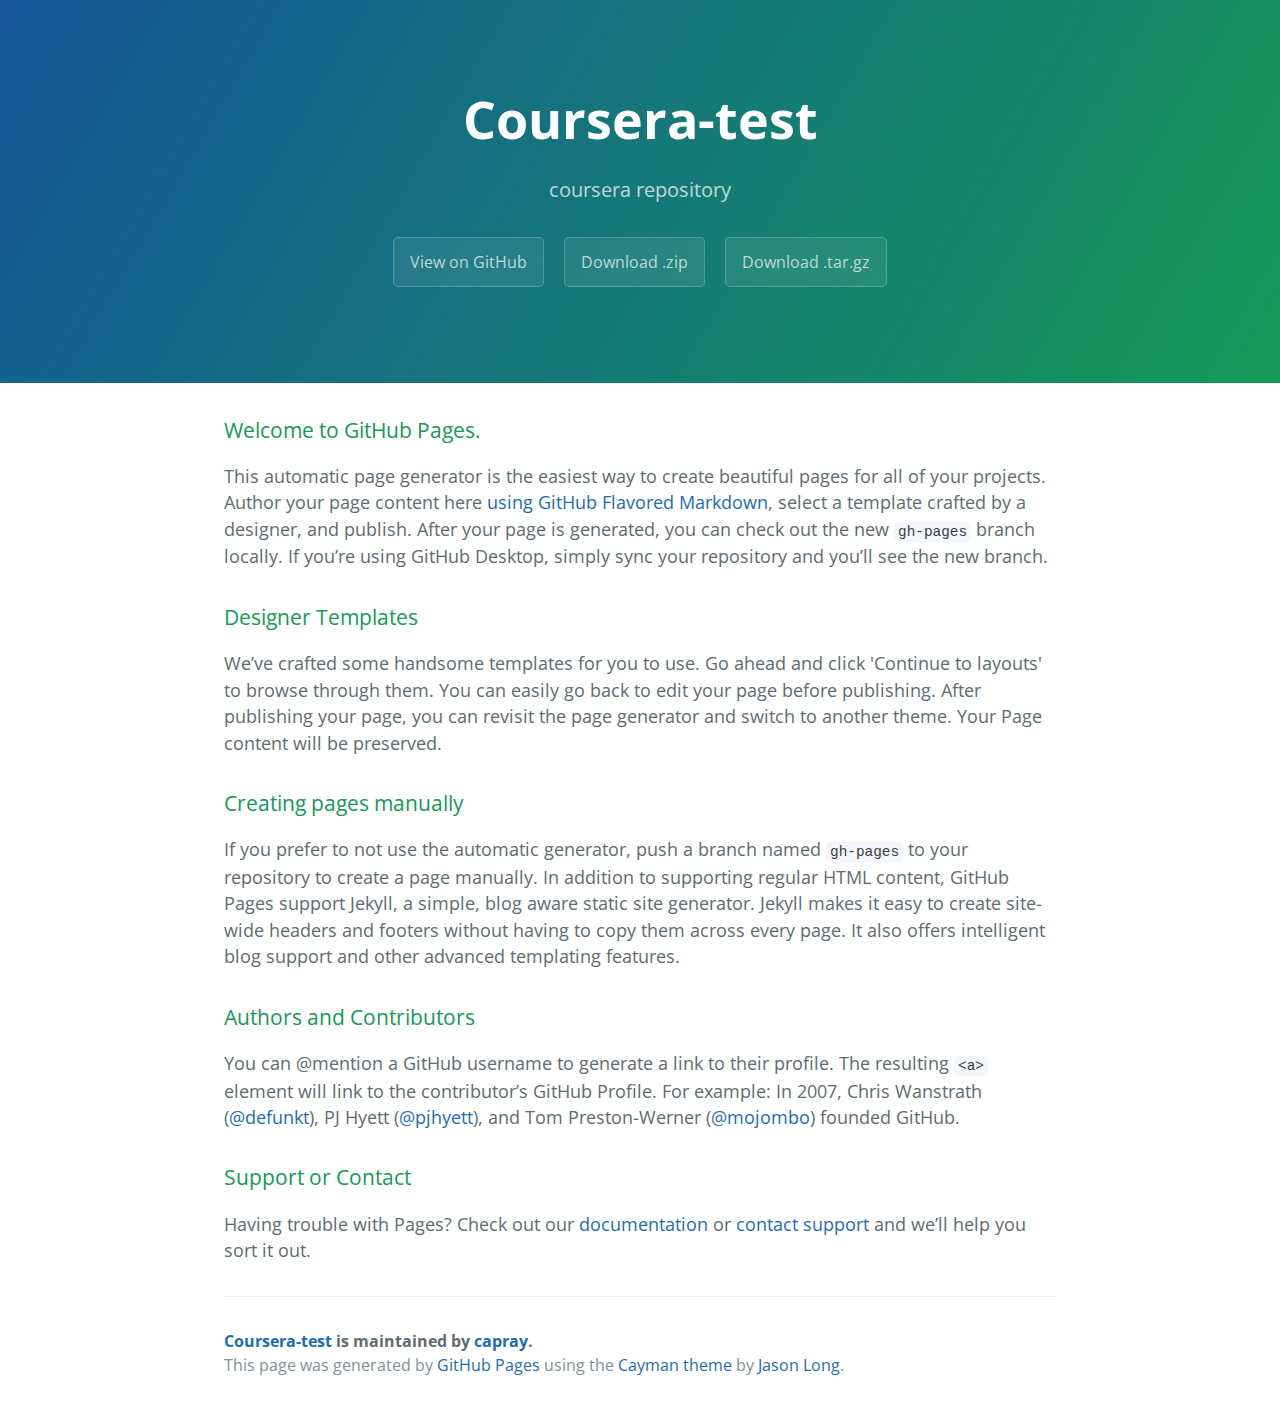
<file: index.html>
<!DOCTYPE html>
<html lang="en-us">
  <head>
    <meta charset="UTF-8">
    <title>Coursera-test by capray</title>
    <meta name="viewport" content="width=device-width, initial-scale=1">
    <link rel="stylesheet" type="text/css" href="stylesheets/normalize.css" media="screen">
    <link href='https://fonts.googleapis.com/css?family=Open+Sans:400,700' rel='stylesheet' type='text/css'>
    <link rel="stylesheet" type="text/css" href="stylesheets/stylesheet.css" media="screen">
    <link rel="stylesheet" type="text/css" href="stylesheets/github-light.css" media="screen">
  </head>
  <body>
    <section class="page-header">
      <h1 class="project-name">Coursera-test</h1>
      <h2 class="project-tagline">coursera repository</h2>
      <a href="https://github.com/capray/coursera-test" class="btn">View on GitHub</a>
      <a href="https://github.com/capray/coursera-test/zipball/master" class="btn">Download .zip</a>
      <a href="https://github.com/capray/coursera-test/tarball/master" class="btn">Download .tar.gz</a>
    </section>

    <section class="main-content">
      <h3>
<a id="welcome-to-github-pages" class="anchor" href="#welcome-to-github-pages" aria-hidden="true"><span aria-hidden="true" class="octicon octicon-link"></span></a>Welcome to GitHub Pages.</h3>

<p>This automatic page generator is the easiest way to create beautiful pages for all of your projects. Author your page content here <a href="https://guides.github.com/features/mastering-markdown/">using GitHub Flavored Markdown</a>, select a template crafted by a designer, and publish. After your page is generated, you can check out the new <code>gh-pages</code> branch locally. If you’re using GitHub Desktop, simply sync your repository and you’ll see the new branch.</p>

<h3>
<a id="designer-templates" class="anchor" href="#designer-templates" aria-hidden="true"><span aria-hidden="true" class="octicon octicon-link"></span></a>Designer Templates</h3>

<p>We’ve crafted some handsome templates for you to use. Go ahead and click 'Continue to layouts' to browse through them. You can easily go back to edit your page before publishing. After publishing your page, you can revisit the page generator and switch to another theme. Your Page content will be preserved.</p>

<h3>
<a id="creating-pages-manually" class="anchor" href="#creating-pages-manually" aria-hidden="true"><span aria-hidden="true" class="octicon octicon-link"></span></a>Creating pages manually</h3>

<p>If you prefer to not use the automatic generator, push a branch named <code>gh-pages</code> to your repository to create a page manually. In addition to supporting regular HTML content, GitHub Pages support Jekyll, a simple, blog aware static site generator. Jekyll makes it easy to create site-wide headers and footers without having to copy them across every page. It also offers intelligent blog support and other advanced templating features.</p>

<h3>
<a id="authors-and-contributors" class="anchor" href="#authors-and-contributors" aria-hidden="true"><span aria-hidden="true" class="octicon octicon-link"></span></a>Authors and Contributors</h3>

<p>You can @mention a GitHub username to generate a link to their profile. The resulting <code>&lt;a&gt;</code> element will link to the contributor’s GitHub Profile. For example: In 2007, Chris Wanstrath (<a href="https://github.com/defunkt" class="user-mention">@defunkt</a>), PJ Hyett (<a href="https://github.com/pjhyett" class="user-mention">@pjhyett</a>), and Tom Preston-Werner (<a href="https://github.com/mojombo" class="user-mention">@mojombo</a>) founded GitHub.</p>

<h3>
<a id="support-or-contact" class="anchor" href="#support-or-contact" aria-hidden="true"><span aria-hidden="true" class="octicon octicon-link"></span></a>Support or Contact</h3>

<p>Having trouble with Pages? Check out our <a href="https://help.github.com/pages">documentation</a> or <a href="https://github.com/contact">contact support</a> and we’ll help you sort it out.</p>

      <footer class="site-footer">
        <span class="site-footer-owner"><a href="https://github.com/capray/coursera-test">Coursera-test</a> is maintained by <a href="https://github.com/capray">capray</a>.</span>

        <span class="site-footer-credits">This page was generated by <a href="https://pages.github.com">GitHub Pages</a> using the <a href="https://github.com/jasonlong/cayman-theme">Cayman theme</a> by <a href="https://twitter.com/jasonlong">Jason Long</a>.</span>
      </footer>

    </section>

  
  </body>
</html>
</file>
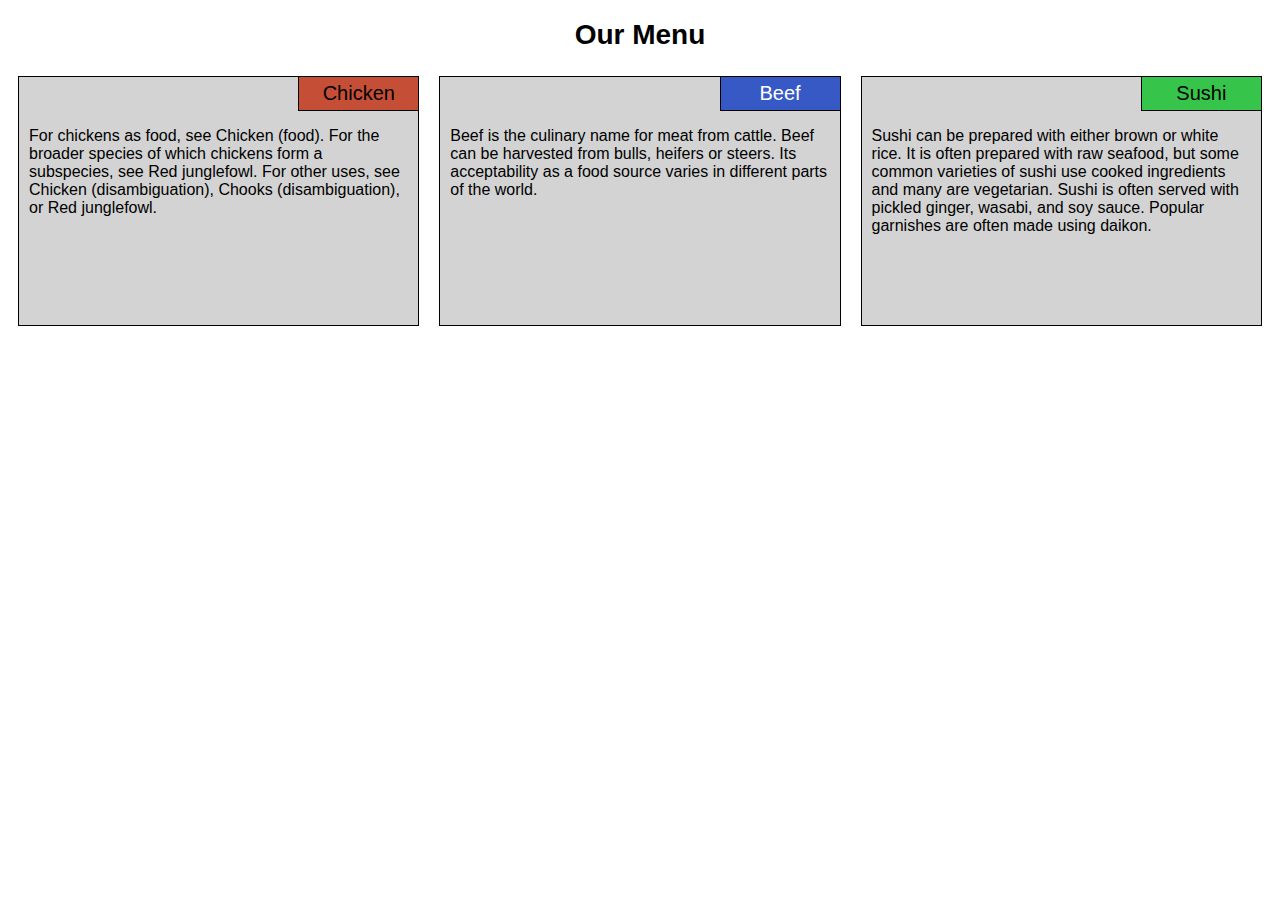
<file: mod2_solution/index.html>
<!DOCTYPE html>
<html>
<head>
  <meta charset="utf-8">
  <meta name="viewport" content="width=device-width, initial-scale=1">
  <title>Coursera Module 2</title>
  <link rel="stylesheet" href="css/styles.css">
</head>
<body>

  <h1>Our Menu</h1>

  <div class="row">
    <div class="col-lg-4 col-md-6 col-sm-12">
      <div class="inner_div">
        <subject id="subject1">Chicken</subject>
        <p>For chickens as food, see Chicken (food). For the broader species of which chickens form a subspecies, see Red junglefowl. For other uses, see Chicken (disambiguation), Chooks (disambiguation), or Red junglefowl.</p>
      </div>
    </div>
    <div class="col-lg-4 col-md-6 col-sm-12">
      <div class="inner_div">
        <subject id="subject2">Beef</subject>
        <p>Beef is the culinary name for meat from cattle. Beef can be harvested from bulls, heifers or steers. Its acceptability as a food source varies in different parts of the world.</p>
      </div>
    </div>
    <div class="col-lg-4 col-md-12 col-sm-12">
      <div class="inner_div">
        <subject id="subject3">Sushi</subject>
        <p>Sushi can be prepared with either brown or white rice. It is often prepared with raw seafood, but some common varieties of sushi use cooked ingredients and many are vegetarian. Sushi is often served with pickled ginger, wasabi, and soy sauce. Popular garnishes are often made using daikon.</p>
      </div>
    </div>
  </div>

</body>
</html>
</file>
<file: stylesheets/stylesheet.css>
* {
  box-sizing: border-box; }

body {
  padding: 0;
  margin: 0;
  font-family: "Open Sans", "Helvetica Neue", Helvetica, Arial, sans-serif;
  font-size: 16px;
  line-height: 1.5;
  color: #606c71; }

a {
  color: #1e6bb8;
  text-decoration: none; }
  a:hover {
    text-decoration: underline; }

.btn {
  display: inline-block;
  margin-bottom: 1rem;
  color: rgba(255, 255, 255, 0.7);
  background-color: rgba(255, 255, 255, 0.08);
  border-color: rgba(255, 255, 255, 0.2);
  border-style: solid;
  border-width: 1px;
  border-radius: 0.3rem;
  transition: color 0.2s, background-color 0.2s, border-color 0.2s; }
  .btn + .btn {
    margin-left: 1rem; }

.btn:hover {
  color: rgba(255, 255, 255, 0.8);
  text-decoration: none;
  background-color: rgba(255, 255, 255, 0.2);
  border-color: rgba(255, 255, 255, 0.3); }

@media screen and (min-width: 64em) {
  .btn {
    padding: 0.75rem 1rem; } }

@media screen and (min-width: 42em) and (max-width: 64em) {
  .btn {
    padding: 0.6rem 0.9rem;
    font-size: 0.9rem; } }

@media screen and (max-width: 42em) {
  .btn {
    display: block;
    width: 100%;
    padding: 0.75rem;
    font-size: 0.9rem; }
    .btn + .btn {
      margin-top: 1rem;
      margin-left: 0; } }

.page-header {
  color: #fff;
  text-align: center;
  background-color: #159957;
  background-image: linear-gradient(120deg, #155799, #159957); }

@media screen and (min-width: 64em) {
  .page-header {
    padding: 5rem 6rem; } }

@media screen and (min-width: 42em) and (max-width: 64em) {
  .page-header {
    padding: 3rem 4rem; } }

@media screen and (max-width: 42em) {
  .page-header {
    padding: 2rem 1rem; } }

.project-name {
  margin-top: 0;
  margin-bottom: 0.1rem; }

@media screen and (min-width: 64em) {
  .project-name {
    font-size: 3.25rem; } }

@media screen and (min-width: 42em) and (max-width: 64em) {
  .project-name {
    font-size: 2.25rem; } }

@media screen and (max-width: 42em) {
  .project-name {
    font-size: 1.75rem; } }

.project-tagline {
  margin-bottom: 2rem;
  font-weight: normal;
  opacity: 0.7; }

@media screen and (min-width: 64em) {
  .project-tagline {
    font-size: 1.25rem; } }

@media screen and (min-width: 42em) and (max-width: 64em) {
  .project-tagline {
    font-size: 1.15rem; } }

@media screen and (max-width: 42em) {
  .project-tagline {
    font-size: 1rem; } }

.main-content :first-child {
  margin-top: 0; }
.main-content img {
  max-width: 100%; }
.main-content h1, .main-content h2, .main-content h3, .main-content h4, .main-content h5, .main-content h6 {
  margin-top: 2rem;
  margin-bottom: 1rem;
  font-weight: normal;
  color: #159957; }
.main-content p {
  margin-bottom: 1em; }
.main-content code {
  padding: 2px 4px;
  font-family: Consolas, "Liberation Mono", Menlo, Courier, monospace;
  font-size: 0.9rem;
  color: #383e41;
  background-color: #f3f6fa;
  border-radius: 0.3rem; }
.main-content pre {
  padding: 0.8rem;
  margin-top: 0;
  margin-bottom: 1rem;
  font: 1rem Consolas, "Liberation Mono", Menlo, Courier, monospace;
  color: #567482;
  word-wrap: normal;
  background-color: #f3f6fa;
  border: solid 1px #dce6f0;
  border-radius: 0.3rem; }
  .main-content pre > code {
    padding: 0;
    margin: 0;
    font-size: 0.9rem;
    color: #567482;
    word-break: normal;
    white-space: pre;
    background: transparent;
    border: 0; }
.main-content .highlight {
  margin-bottom: 1rem; }
  .main-content .highlight pre {
    margin-bottom: 0;
    word-break: normal; }
.main-content .highlight pre, .main-content pre {
  padding: 0.8rem;
  overflow: auto;
  font-size: 0.9rem;
  line-height: 1.45;
  border-radius: 0.3rem; }
.main-content pre code, .main-content pre tt {
  display: inline;
  max-width: initial;
  padding: 0;
  margin: 0;
  overflow: initial;
  line-height: inherit;
  word-wrap: normal;
  background-color: transparent;
  border: 0; }
  .main-content pre code:before, .main-content pre code:after, .main-content pre tt:before, .main-content pre tt:after {
    content: normal; }
.main-content ul, .main-content ol {
  margin-top: 0; }
.main-content blockquote {
  padding: 0 1rem;
  margin-left: 0;
  color: #819198;
  border-left: 0.3rem solid #dce6f0; }
  .main-content blockquote > :first-child {
    margin-top: 0; }
  .main-content blockquote > :last-child {
    margin-bottom: 0; }
.main-content table {
  display: block;
  width: 100%;
  overflow: auto;
  word-break: normal;
  word-break: keep-all; }
  .main-content table th {
    font-weight: bold; }
  .main-content table th, .main-content table td {
    padding: 0.5rem 1rem;
    border: 1px solid #e9ebec; }
.main-content dl {
  padding: 0; }
  .main-content dl dt {
    padding: 0;
    margin-top: 1rem;
    font-size: 1rem;
    font-weight: bold; }
  .main-content dl dd {
    padding: 0;
    margin-bottom: 1rem; }
.main-content hr {
  height: 2px;
  padding: 0;
  margin: 1rem 0;
  background-color: #eff0f1;
  border: 0; }

@media screen and (min-width: 64em) {
  .main-content {
    max-width: 64rem;
    padding: 2rem 6rem;
    margin: 0 auto;
    font-size: 1.1rem; } }

@media screen and (min-width: 42em) and (max-width: 64em) {
  .main-content {
    padding: 2rem 4rem;
    font-size: 1.1rem; } }

@media screen and (max-width: 42em) {
  .main-content {
    padding: 2rem 1rem;
    font-size: 1rem; } }

.site-footer {
  padding-top: 2rem;
  margin-top: 2rem;
  border-top: solid 1px #eff0f1; }

.site-footer-owner {
  display: block;
  font-weight: bold; }

.site-footer-credits {
  color: #819198; }

@media screen and (min-width: 64em) {
  .site-footer {
    font-size: 1rem; } }

@media screen and (min-width: 42em) and (max-width: 64em) {
  .site-footer {
    font-size: 1rem; } }

@media screen and (max-width: 42em) {
  .site-footer {
    font-size: 0.9rem; } }
</file>
<file: stylesheets/github-light.css>
/*
The MIT License (MIT)

Copyright (c) 2016 GitHub, Inc.

Permission is hereby granted, free of charge, to any person obtaining a copy
of this software and associated documentation files (the "Software"), to deal
in the Software without restriction, including without limitation the rights
to use, copy, modify, merge, publish, distribute, sublicense, and/or sell
copies of the Software, and to permit persons to whom the Software is
furnished to do so, subject to the following conditions:

The above copyright notice and this permission notice shall be included in all
copies or substantial portions of the Software.

THE SOFTWARE IS PROVIDED "AS IS", WITHOUT WARRANTY OF ANY KIND, EXPRESS OR
IMPLIED, INCLUDING BUT NOT LIMITED TO THE WARRANTIES OF MERCHANTABILITY,
FITNESS FOR A PARTICULAR PURPOSE AND NONINFRINGEMENT. IN NO EVENT SHALL THE
AUTHORS OR COPYRIGHT HOLDERS BE LIABLE FOR ANY CLAIM, DAMAGES OR OTHER
LIABILITY, WHETHER IN AN ACTION OF CONTRACT, TORT OR OTHERWISE, ARISING FROM,
OUT OF OR IN CONNECTION WITH THE SOFTWARE OR THE USE OR OTHER DEALINGS IN THE
SOFTWARE.

*/

.pl-c /* comment */ {
  color: #969896;
}

.pl-c1 /* constant, variable.other.constant, support, meta.property-name, support.constant, support.variable, meta.module-reference, markup.raw, meta.diff.header */,
.pl-s .pl-v /* string variable */ {
  color: #0086b3;
}

.pl-e /* entity */,
.pl-en /* entity.name */ {
  color: #795da3;
}

.pl-smi /* variable.parameter.function, storage.modifier.package, storage.modifier.import, storage.type.java, variable.other */,
.pl-s .pl-s1 /* string source */ {
  color: #333;
}

.pl-ent /* entity.name.tag */ {
  color: #63a35c;
}

.pl-k /* keyword, storage, storage.type */ {
  color: #a71d5d;
}

.pl-s /* string */,
.pl-pds /* punctuation.definition.string, string.regexp.character-class */,
.pl-s .pl-pse .pl-s1 /* string punctuation.section.embedded source */,
.pl-sr /* string.regexp */,
.pl-sr .pl-cce /* string.regexp constant.character.escape */,
.pl-sr .pl-sre /* string.regexp source.ruby.embedded */,
.pl-sr .pl-sra /* string.regexp string.regexp.arbitrary-repitition */ {
  color: #183691;
}

.pl-v /* variable */ {
  color: #ed6a43;
}

.pl-id /* invalid.deprecated */ {
  color: #b52a1d;
}

.pl-ii /* invalid.illegal */ {
  color: #f8f8f8;
  background-color: #b52a1d;
}

.pl-sr .pl-cce /* string.regexp constant.character.escape */ {
  font-weight: bold;
  color: #63a35c;
}

.pl-ml /* markup.list */ {
  color: #693a17;
}

.pl-mh /* markup.heading */,
.pl-mh .pl-en /* markup.heading entity.name */,
.pl-ms /* meta.separator */ {
  font-weight: bold;
  color: #1d3e81;
}

.pl-mq /* markup.quote */ {
  color: #008080;
}

.pl-mi /* markup.italic */ {
  font-style: italic;
  color: #333;
}

.pl-mb /* markup.bold */ {
  font-weight: bold;
  color: #333;
}

.pl-md /* markup.deleted, meta.diff.header.from-file */ {
  color: #bd2c00;
  background-color: #ffecec;
}

.pl-mi1 /* markup.inserted, meta.diff.header.to-file */ {
  color: #55a532;
  background-color: #eaffea;
}

.pl-mdr /* meta.diff.range */ {
  font-weight: bold;
  color: #795da3;
}

.pl-mo /* meta.output */ {
  color: #1d3e81;
}
</file>
<file: mod2_solution/css/styles.css>
/********** Base styles **********/
* {
  box-sizing: border-box;
  font-family: Helvetica,sans-serif;
  font-size: 1em;
}

h1 {
  margin-bottom: 15px;
  text-align: center;
  font-size: 175%
}

subject {
  border-left: 1px solid black;
  border-bottom: 1px solid black;
  width: 120px;
  text-align: center;
  position: absolute;
  right: 0px;
  padding: 5px 20px 5px 20px;
  font-size: 125%;
}

p {
  width: 95%;
  margin-right: auto;
  margin-left: auto;
  font-family: Helvetica;
  margin-top: 50px;
}

/* Simple Responsive Framework. */
.row {
  width: 100%;
}

.inner_div {
  margin: 10px;
  border: 1px solid black;
  position: relative;
  height: 250px;
  background-color: lightgrey;
}

#subject1 {
  background-color: #C54F36;
}

#subject2 {
  background-color: #3659C5;
  color: white;
}

#subject3 {
  background-color: #36C54A;
}

/********** DESKTOP **********/
@media (min-width: 992px) {
  .col-lg-1, .col-lg-2, .col-lg-3, .col-lg-4, .col-lg-5, .col-lg-6, .col-lg-7, .col-lg-8, .col-lg-9, .col-lg-10, .col-lg-11, .col-lg-12 {
    float: left;
  }
  .col-lg-1 {
    width: 8.33%;
  }
  .col-lg-2 {
    width: 16.66%;
  }
  .col-lg-3 {
    width: 25%;
  }
  .col-lg-4 {
    width: 33.33%;
  }
  .col-lg-5 {
    width: 41.66%;
  }
  .col-lg-6 {
    width: 50%;
  }
  .col-lg-7 {
    width: 58.33%;
  }
  .col-lg-8 {
    width: 66.66%;
  }
  .col-lg-9 {
    width: 74.99%;
  }
  .col-lg-10 {
    width: 83.33%;
  }
  .col-lg-11 {
    width: 91.66%;
  }
  .col-lg-12 {
    width: 100%;
  }
}

/********** TABLET **********/
@media (min-width: 768px) and (max-width: 991px) {
  .col-md-1, .col-md-2, .col-md-3, .col-md-4, .col-md-5, .col-md-6, .col-md-7, .col-md-8, .col-md-9, .col-md-10, .col-md-11, .col-md-12 {
    float: left;
  }
  .col-md-1 {
    width: 8.33%;
  }
  .col-md-2 {
    width: 16.66%;
  }
  .col-md-3 {
    width: 25%;
  }
  .col-md-4 {
    width: 33.33%;
  }
  .col-md-5 {
    width: 41.66%;
  }
  .col-md-6 {
    width: 50%;
  }
  .col-md-7 {
    width: 58.33%;
  }
  .col-md-8 {
    width: 66.66%;
  }
  .col-md-9 {
    width: 74.99%;
  }
  .col-md-10 {
    width: 83.33%;
  }
  .col-md-11 {
    width: 91.66%;
  }
  .col-md-12 {
    width: 100%;
  }
}

/********** MOBILE **********/
@media (max-width: 767px) {
  .col-sm-12 {
    float: left;
    width: 100%;
  }
}
</file>
